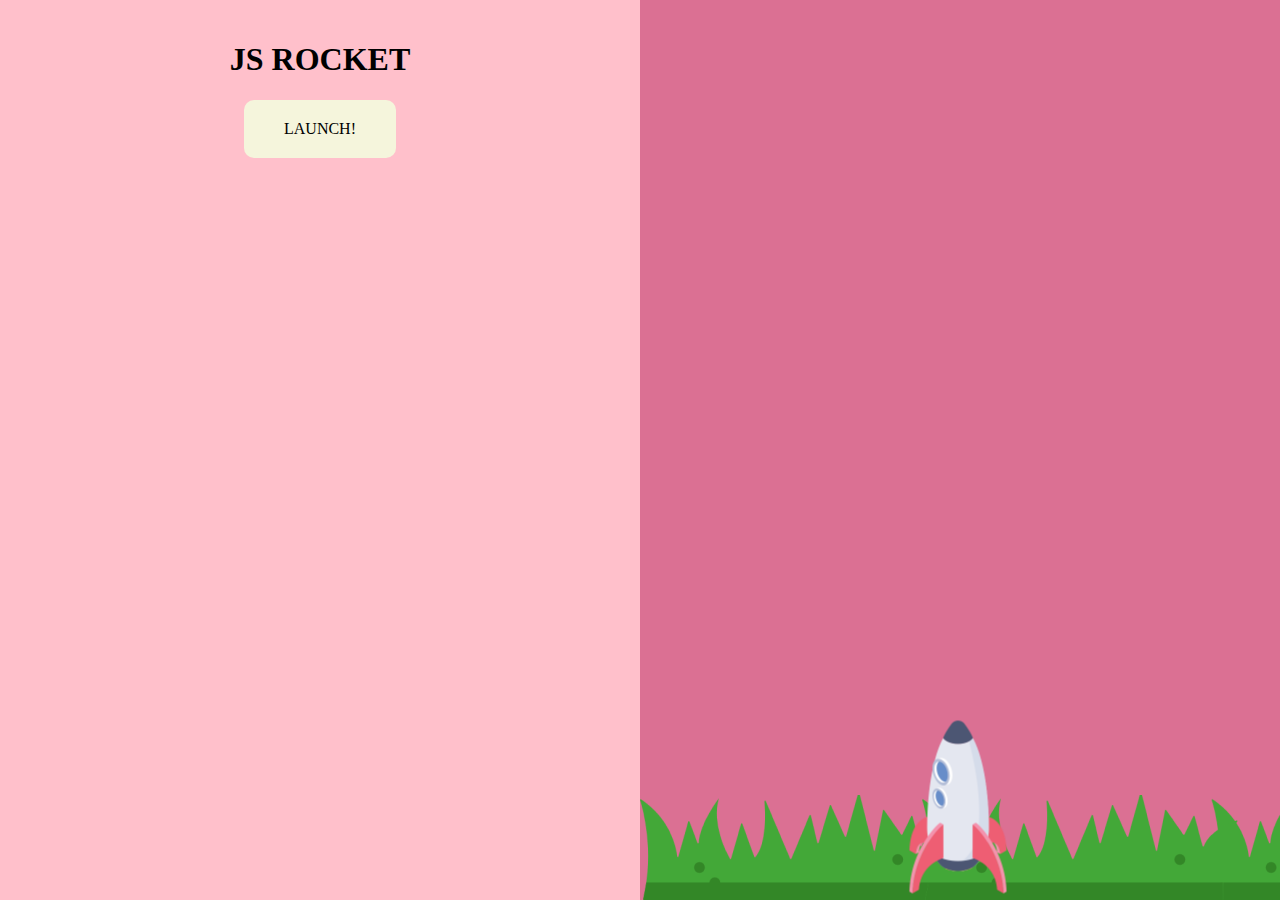
<file: index.html>
<!DOCTYPE html>
<html>
    <head>
        <title> JS Rocket </title>
        <link rel="stylesheet" type="text/css" href="css/rocket.css" >
        <script type="text/javascript" src="js/rocket.js"></script>
    </head>
<body class="body-state1">
    <div class="left">
        <div class="interface state1">
            <h1> JS ROCKET </h1>
            <a href="#" class="button" onclick="changeState(2);">launch!</a>
        </div>
        <div class="interface state2">
            <h1 id="countdown">10</h1>
            <a href="#" onclick="changeState(1);">abort!</a>
        </div>
        <div class="interface state3">
            <h1>lift off!</h1>
        </div>
        <div class="interface state4">
            <h1>well done!</h1>
            <a href="#" class="button" onclick="changeState(1);">do it again!</a>
        </div>
        <div class="interface state5">
            <h1>voi ei!</h1>
            <a href="#" class="button" onclick="changeState(1);">try again!</a>
        </div>
    </div>
    <div class="right">
        <div class="ground"></div>
        <div class="rocket"></div>
        <div class="nervous" id="nervous"></div>
        <div class="cant-wait" id="cant-wait"></div>
    </div>
</body>
</html>
</file>
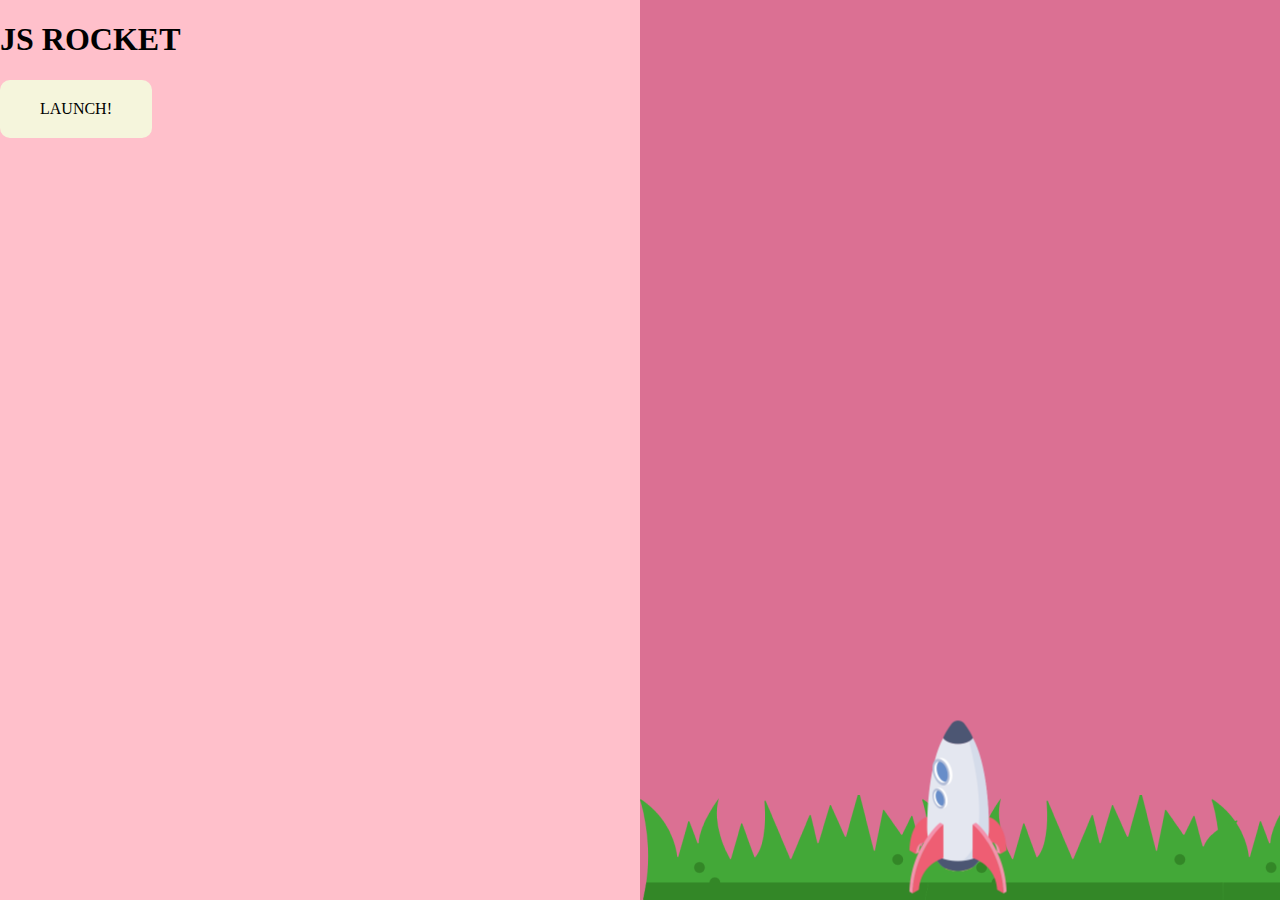
<file: rocket.html>
<!DOCTYPE html>
<html>
    <head>
        <title> JS Rocket </title>
        <link rel="stylesheet" type="text/css" href="css/rocket.css" >
        <script type="text/javascript" src="js/rocket.js"></script>
    </head>
<body class="body-state1">
    <div class="left">
        <div class="state1">
            <h1> JS ROCKET </h1>
            <a href="#" class="button" onclick="changeState(2);">launch!</a>
        </div>
        <div class="state2">
            <h1 id="countdown">10</h1>
            <a href="#" class="button" onclick="changeState(1);">abort!</a>
        </div>
        <div class="state3">
            <h1>lift off!</h1>
        </div>
        <div class="state4">
            <h1>well done!</h1>
            <a href="#" class="button" onclick="changeState(1);">do it again!</a>
        </div>
        <div class="state5">
            <h1>voi ei!</h1>
            <a href="#" class="button" onclick="changeState(1);">try again!</a>
        </div>
    </div>
    <div class="right">
        <div class="ground"></div>
        <div class="rocket"></div>
    </div>
</body>
</html>
</file>
<file: css/rocket.css>
body{
    font-family: 'Arial, Helvetica, sans-serif';
}
.left{
    background-color: pink;
    position: fixed;
    width: 50%;
    height: 100%;
    top: 0;
    left: 0;
}
.interface{
    text-align: center;
    padding: 20px;

}
a.button{
    display: inline-block;
    background-color: beige;
    color: black;
    padding: 20px 40px;
    text-decoration: none;
    border-radius: 10px;
    text-transform: uppercase;
    transition: color 300ms;
}
a:hover{
    color:magenta;
}
.right{
    background-color: palevioletred;
    position: fixed;
    width: 50%;
    height: 100%;
    top: 0;
    right: 0;
}

.ground{
    background: url('../img/ground.png') no-repeat center 0;
    position: absolute;
    bottom: 0;
    left: 0;
    width: 887px;
    height: 105px;
}

.nervous{
    position: absolute;
    top: 150px;
    left: 50%;
    background: url('../img/nervous.png') no-repeat 0 0;
    width: 804px;
    height: 354px;
    transform: scale(0.4);
    margin-left: -400px;
    display: none;
}
.nervous.show{
    display: block;
}
.cant-wait{
    position: absolute;
    top: 0px;
    left: 50%;
    background: url('../img/cantwait.png') no-repeat 0 0;
    width: 818px;
    height: 353px;
    transform: scale(0.4);
    margin-left: -400px;
    display: none;
}
.cant-wait.show{
    display: block;
}
.rocket{
    position: absolute;
    left: 50%;
    bottom: -90px;
    width: 218px;
    height: 366px;
    margin-left: -109px;
    transform: scale(0.5);
    background: url('../img/state1.png') no-repeat 0 0;
    transition: bottom 3000ms;
}

body.body-state2 .rocket{
    background-image: url('../img/state2.png');
}

body.body-state3 .rocket,
body.body-state4 .rocket{
    background-image: url('../img/state3.png');
}
body.body-state5 .rocket{
    background-image: url('../img/boom.png');
    width: 512px;
    height: 512px;
    margin-left: -256px;
    transform: scale(0.5);
}

body.body-state1 .rocket{
    transition: none;
}

body.body-state3 .rocket,
body.body-state4 .rocket{
    bottom: 1000px;
}

.state1,
.state2,
.state3,
.state4,
.state5{
    display: none;
}

body.body-state1 .state1{display: block;}
body.body-state2 .state2{display: block;}
body.body-state3 .state3{display: block;}
body.body-state4 .state4{display: block;}
body.body-state5 .state5{display: block;}
</file>
